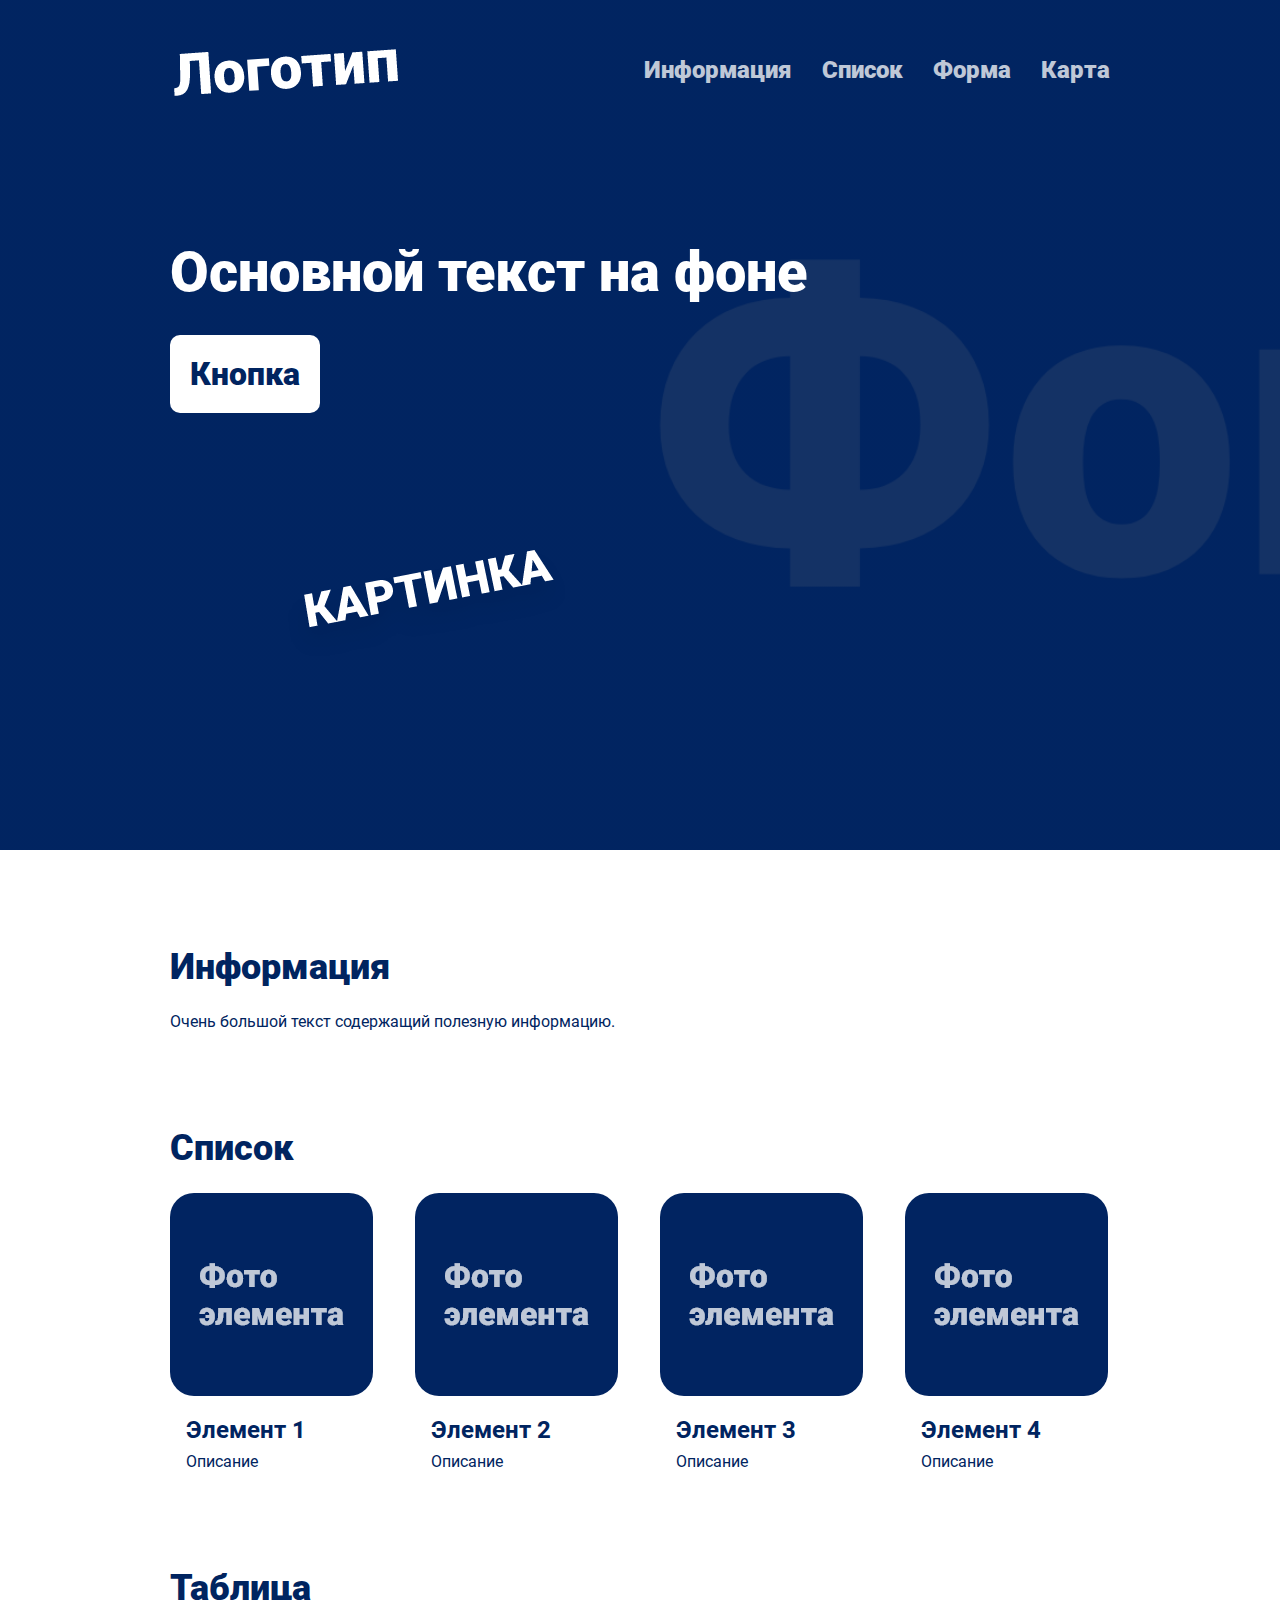
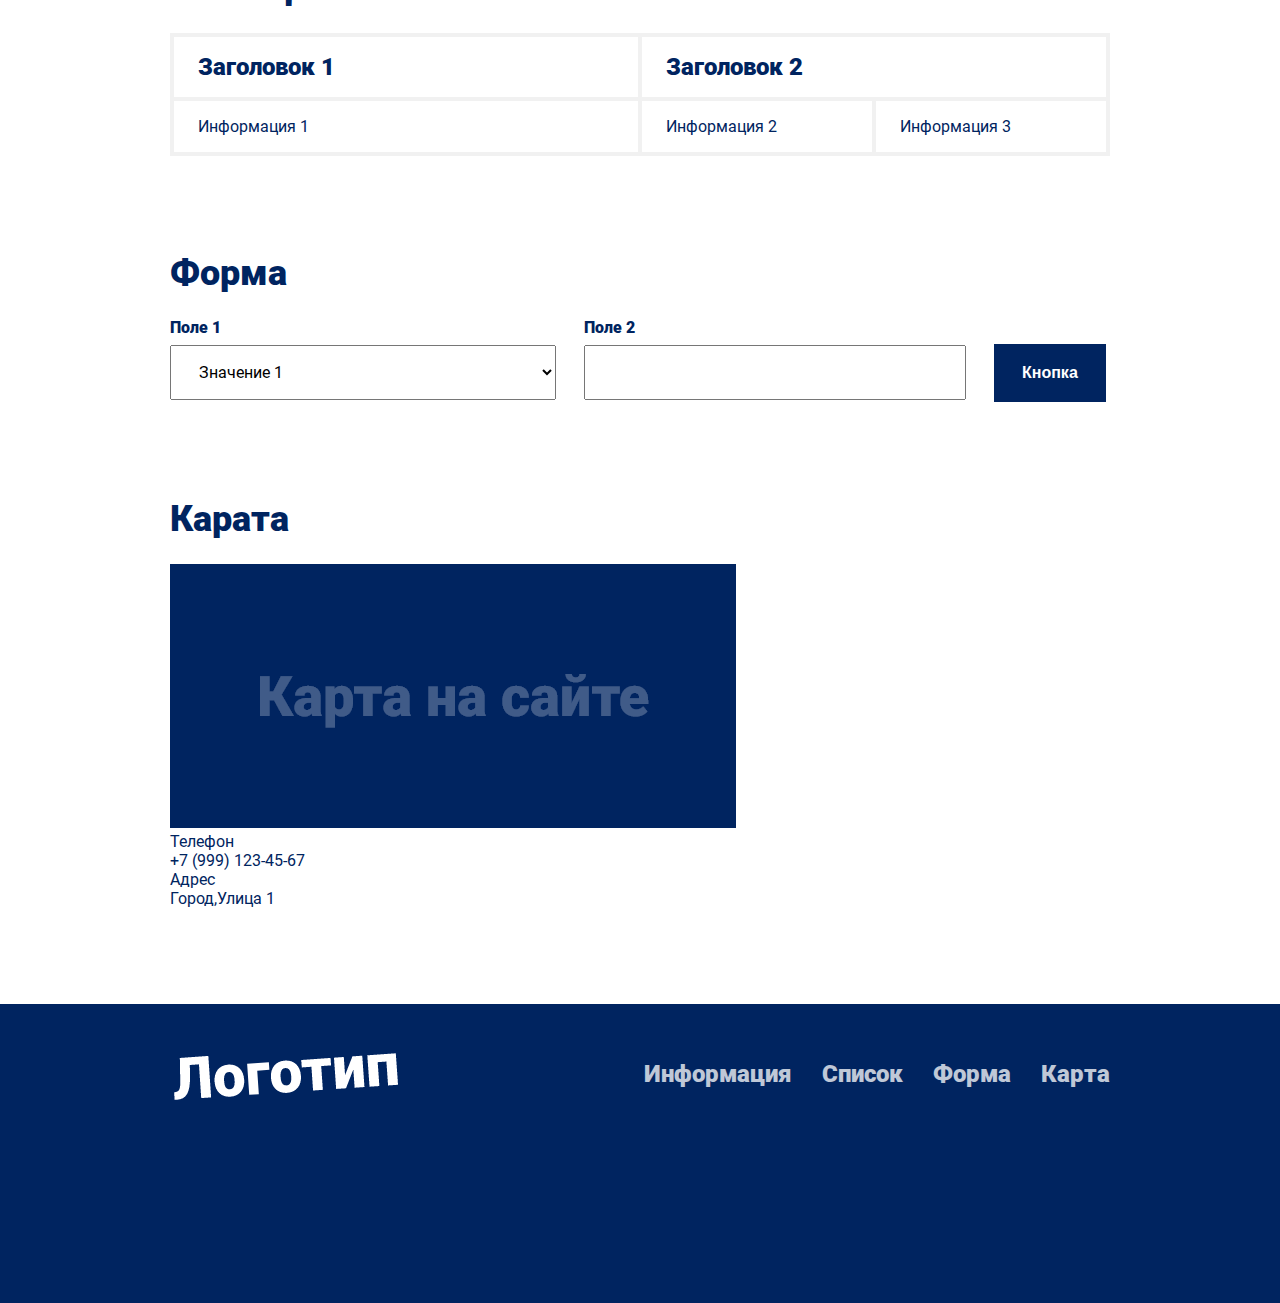
<file: www/index.html>
<!DOCTYPE html>
<html lang="ru">
<head>
	<meta http-equiv="Content-Type" content="text/html;charset=UTF-8"/>
	<title>Одностраничный макет</title>
	<meta name="description" content="Одностраничный макет" />
	<meta name="keywords" content="Одностраничный макет, landing, обучение"> 
	<link rel="shortcut icon" href="./favicon.ico" type="image/x-icon" />
	<link rel="preconnect" href="https://fonts.gstatic.com"/>
	<link href="https://fonts.googleapis.com/css2?family=Roboto+Condensed:wght@400;700&family=Roboto:wght@400;500;700;900&display=swap" rel="stylesheet"/>
	<link rel="stylesheet" type="text/css" href="./public/fonts/Roboto.css"/>
	<link rel="stylesheet" type="text/css" href="./public/style.css">
</head>
<body>
	<div class="Landing">
		<div class="Landing__header">
			
			<div class="Header__section">
				<div class="Header__menu">
					<div class="Menu__logotype">
						<img src="./public/images/logotype_white.png"/>
					</div>
					<div class="Menu__list" >
						<a class="Menu__link">
							Информация
						</a>
						<a class="Menu__link">
							Список
						</a>
						<a class="Menu__link">
							Форма
						</a>
						<a class="Menu__link">
							Карта
						</a>
					</div>
				</div>

				<div class="Header__content">
					<div class="Content__info">
						<div class="Content__text">
							Основной текст на фоне
						</div>
						<div class="Content__button">
							<a class="Button">
								Кнопка
							</a>
						</div>
					</div>
					<div class="Content__image">
						<img src="./public/images/image.png"/>
					</div>
				</div>
			</div>


		</div>
		<div class="Landing__content">
			<div class="Content__section">
				<div class="Section__title">
					Информация
				</div>
				<div class="Section__text">
					Очень большой текст содержащий полезную информацию.
				</div>
			</div>
			<div class="Content__section">
				<div class="Section__title">
					Список
				</div>
				<div class="Section__lists">
					<div class="List__block">
						<div class="List__image">
							<img src="./public/images/6e5742a8e74a6fcfaa219851db175864cfab73e3.png">
						</div>
						<div class="List__title">
						Элемент 1
						</div>
						<div class="List__info">
						Описание
						</div>
					</div>

					<div class="List__block">
						<div class="List__image">
							<img src="./public/images/6e5742a8e74a6fcfaa219851db175864cfab73e3.png">
						</div>
						<div class="List__title">
						Элемент 2
						</div>
						<div class="List__info">
						Описание
						</div>
					</div>

					<div class="List__block">
						<div class="List__image">
							<img src="./public/images/6e5742a8e74a6fcfaa219851db175864cfab73e3.png">
						</div>
						<div class="List__title">
						Элемент 3
						</div>
						<div class="List__info">
						Описание
						</div>
					</div>

					<div class="List__block List__block_end">
						<div class="List__image">
							<img src="./public/images/6e5742a8e74a6fcfaa219851db175864cfab73e3.png">
						</div>
						<div class="List__title">
						Элемент 4
						</div>
						<div class="List__info">
						Описание
						</div>
					</div>
				</div>
			</div>
			<div class="Content__section">
				<div class="Section__title">
					Таблица
				</div>
				<div class="Section__table">
					<table class="Table">
						<thead>
							<tr class="Tr">
								<th class="Th">
									<b>Заголовок 1</b>
								</th>
								<th class="Th" colspan="2">
									<b>Заголовок 2</b>
								</th>
							</tr>
						</thead>
						<tbody>
							<tr>
								<td class="Td">Информация 1</td>
								<td class="Td">Информация 2</td>
								<td class="Td">Информация 3</td>
							</tr>
						</tbody>
					</table>
				</div>
			</div>

			<div class="Content__section">
				<div class="Section__title">
					Форма
				</div>
				<div class="Section__form">
					<form>
						<div class="Form__item">
							<label class="Form__label">
								Поле 1
							</label>
							<select class="Form__select">
								<option>Значение 1</option>
								<option>Значение 2</option>
								<option>Значение 3</option>
							</select>
						</div>
						<div class="Form__item">
							<label class="Form__label">
								Поле 2
							</label>
							<input class="Form__input" type="text" />
						</div>
						<div class="Form__item Form__item_end">
							<button class="Form__button">
								Кнопка
							</button>
						</div>
					</form>
				</div>
			</div>
		</div>
        <div class="Content__section">
        	<div class="Section__title">Карата</div>
		    <div class="Saction_map">
		    	<div class="map_img">
		    		<img src="./public/images/background_map.png">
		    	</div>
		    	<div class="map_num">Телефон</div>
		    	<div class="map_inf">+7 (999) 123-45-67</div>
		    	<div class="map_adres">Адрес</div>
		    	<div class="map_inf">Город,Улица 1</div>
		    </div>
        </div>
		<div class="Landing__footer">
			<div class="Header__section">
				<div class="Header__menu">
					<div class="Menu__logotype">
						<img src="./public/images/logotype_white.png"/>
					</div>
					<div class="Menu__list" >
						<a class="Menu__link">
							Информация
						</a>
						<a class="Menu__link">
							Список
						</a>
						<a class="Menu__link">
							Форма
						</a>
						<a class="Menu__link">
							Карта
						</a>
					</div>
				</div>

			</div>

		</div>
	</div>
</body>
</html>
</file>
<file: www/public/fonts/Roboto.css>
@font-face {
    font-family: 'Roboto';
    src: url('Roboto-BlackItalic.eot');
    src: local('Roboto Black Italic'), local('Roboto-BlackItalic'),
        url('Roboto-BlackItalic.eot?#iefix') format('embedded-opentype'),
        url('Roboto-BlackItalic.woff2') format('woff2'),
        url('Roboto-BlackItalic.woff') format('woff'),
        url('Roboto-BlackItalic.ttf') format('truetype');
    font-weight: 900;
    font-style: italic;
}

@font-face {
    font-family: 'Roboto';
    src: url('Roboto-Bold.eot');
    src: local('Roboto Bold'), local('Roboto-Bold'),
        url('Roboto-Bold.eot?#iefix') format('embedded-opentype'),
        url('Roboto-Bold.woff2') format('woff2'),
        url('Roboto-Bold.woff') format('woff'),
        url('Roboto-Bold.ttf') format('truetype');
    font-weight: bold;
    font-style: normal;
}

@font-face {
    font-family: 'Roboto';
    src: url('Roboto-BoldItalic.eot');
    src: local('Roboto Bold Italic'), local('Roboto-BoldItalic'),
        url('Roboto-BoldItalic.eot?#iefix') format('embedded-opentype'),
        url('Roboto-BoldItalic.woff2') format('woff2'),
        url('Roboto-BoldItalic.woff') format('woff'),
        url('Roboto-BoldItalic.ttf') format('truetype');
    font-weight: bold;
    font-style: italic;
}

@font-face {
    font-family: 'Roboto';
    src: url('Roboto-LightItalic.eot');
    src: local('Roboto Light Italic'), local('Roboto-LightItalic'),
        url('Roboto-LightItalic.eot?#iefix') format('embedded-opentype'),
        url('Roboto-LightItalic.woff2') format('woff2'),
        url('Roboto-LightItalic.woff') format('woff'),
        url('Roboto-LightItalic.ttf') format('truetype');
    font-weight: 300;
    font-style: italic;
}

@font-face {
    font-family: 'Roboto';
    src: url('Roboto-Regular.eot');
    src: local('Roboto'), local('Roboto-Regular'),
        url('Roboto-Regular.eot?#iefix') format('embedded-opentype'),
        url('Roboto-Regular.woff2') format('woff2'),
        url('Roboto-Regular.woff') format('woff'),
        url('Roboto-Regular.ttf') format('truetype');
    font-weight: normal;
    font-style: normal;
}

@font-face {
    font-family: 'Roboto';
    src: url('Roboto-ThinItalic.eot');
    src: local('Roboto Thin Italic'), local('Roboto-ThinItalic'),
        url('Roboto-ThinItalic.eot?#iefix') format('embedded-opentype'),
        url('Roboto-ThinItalic.woff2') format('woff2'),
        url('Roboto-ThinItalic.woff') format('woff'),
        url('Roboto-ThinItalic.ttf') format('truetype');
    font-weight: 100;
    font-style: italic;
}

@font-face {
    font-family: 'Roboto';
    src: url('Roboto-Black.eot');
    src: local('Roboto Black'), local('Roboto-Black'),
        url('Roboto-Black.eot?#iefix') format('embedded-opentype'),
        url('Roboto-Black.woff2') format('woff2'),
        url('Roboto-Black.woff') format('woff'),
        url('Roboto-Black.ttf') format('truetype');
    font-weight: 900;
    font-style: normal;
}

@font-face {
    font-family: 'Roboto';
    src: url('Roboto-MediumItalic.eot');
    src: local('Roboto Medium Italic'), local('Roboto-MediumItalic'),
        url('Roboto-MediumItalic.eot?#iefix') format('embedded-opentype'),
        url('Roboto-MediumItalic.woff2') format('woff2'),
        url('Roboto-MediumItalic.woff') format('woff'),
        url('Roboto-MediumItalic.ttf') format('truetype');
    font-weight: 500;
    font-style: italic;
}

@font-face {
    font-family: 'Roboto';
    src: url('Roboto-Thin.eot');
    src: local('Roboto Thin'), local('Roboto-Thin'),
        url('Roboto-Thin.eot?#iefix') format('embedded-opentype'),
        url('Roboto-Thin.woff2') format('woff2'),
        url('Roboto-Thin.woff') format('woff'),
        url('Roboto-Thin.ttf') format('truetype');
    font-weight: 100;
    font-style: normal;
}

@font-face {
    font-family: 'Roboto';
    src: url('Roboto-Light.eot');
    src: local('Roboto Light'), local('Roboto-Light'),
        url('Roboto-Light.eot?#iefix') format('embedded-opentype'),
        url('Roboto-Light.woff2') format('woff2'),
        url('Roboto-Light.woff') format('woff'),
        url('Roboto-Light.ttf') format('truetype');
    font-weight: 300;
    font-style: normal;
}

@font-face {
    font-family: 'Roboto';
    src: url('Roboto-Italic.eot');
    src: local('Roboto Italic'), local('Roboto-Italic'),
        url('Roboto-Italic.eot?#iefix') format('embedded-opentype'),
        url('Roboto-Italic.woff2') format('woff2'),
        url('Roboto-Italic.woff') format('woff'),
        url('Roboto-Italic.ttf') format('truetype');
    font-weight: normal;
    font-style: italic;
}

@font-face {
    font-family: 'Roboto';
    src: url('Roboto-Medium.eot');
    src: local('Roboto Medium'), local('Roboto-Medium'),
        url('Roboto-Medium.eot?#iefix') format('embedded-opentype'),
        url('Roboto-Medium.woff2') format('woff2'),
        url('Roboto-Medium.woff') format('woff'),
        url('Roboto-Medium.ttf') format('truetype');
    font-weight: 500;
    font-style: normal;
}
</file>
<file: www/public/style.css>
@import url('https://fonts.googleapis.com/css2?family=Roboto+Condensed:wght@400;700&family=Roboto:wght@400;500;700;900&display=swap');

html, body {
	margin: 0;
	padding: 0;
	width: 100%;
}

.Landing {
	width: 100%;
	font-family: 'Roboto', sans-serif;
	color: #002460;
}

.Landing__header {
	margin-bottom: 96px;
	background-color: #002460;
	background: linear-gradient( rgba(0, 0, 0, 0.5), rgba(0, 0, 0, 0.5) ), url("./images/background_image.png");
	background-repeat: no-repeat;
	background-size: cover;
}

.Header__section {
	width: 940px;
	padding: 0 42px 160px;
	margin: 0 auto;
}

.Header__menu {
	width: 100%;
	padding-top: 24px;
	padding-bottom: 24px;
}

.Header__content {
	width: 100%;
}

.Content__info {
	vertical-align: top;
	display: inline-block;
}

.Content__text {
	color: white;
	font-weight: 900;
	font-size: 56px;
	margin-top: 100px;
}

.Content__button {
	margin-top: 50px;
}

.Button {
	font-family: 'Roboto', sans-serif;
	font-size: 32px;
	font-weight: 900;
	border-radius: 10px;
	padding: 20px;
	background-color: white;
	color: #002460;
	cursor: pointer;
	outline: none;
	
}

.Content__image {
	display: inline-block;
	margin-top: 130px;
	margin-left: 100px;

}

.Menu__logotype {
	display: inline-block;
}

.Menu__list {
	display: inline-block;
	float: right;
	padding-top: 32px;
}

.Menu__link {
	color: white;
	font-weight: 900;
	font-size: 24px;
	margin-left: 24px;
	opacity: .75;
	transition: opacity ease .25s;
	cursor: pointer;
}

.Menu__link:hover {
	opacity: 1;
}

.Landing__content {
	width: 100%;
}

.Content__section {
	width: 940px;
	padding: 0 42px;
	margin: 0 auto;
	margin-bottom: 96px;
}

.Section__title {
	font-size: 36px;
	font-weight: 900;
	margin-bottom: 24px;
}

.Section__text {
	font-size: 16px;
	font-weight: 400;
}

.Section__table {
	width: 100%;
}

.Table {
	width: 100%;
	border-collapse: collapse;
}

.Tr {
	width: 100%;
}

.Th {
	font-size: 24px;
	padding: 16px 24px;
	width: 50%;
	border: 4px solid #f1f1f1;
	text-align: left;
}

.Td {
	padding: 16px 24px;
	border: 4px solid #f1f1f1;
}

.Section__form {
	width: 100%;
}

.Form__item {
	display: inline-block;
	margin-right: 24px;
}

.Form__item_end {
	margin-right: 0;
}

.Form__label {
	display: block;
	font-weight: 900;
	margin-bottom: 8px;
}

.Form__input {
	font-family: 'Roboto', sans-serif;
	font-size: 16px;
	padding: 16px 24px;
	outline: none;
	width: 330px;
}

.Form__select {
	font-family: 'Roboto', sans-serif;
	font-size: 16px;
	padding: 16px 24px;
	outline: none;
	width: 386px;
}

.Form__button {
	padding: 20px 28px;
	font-size: 16px;
	background-color: #002460;
	color: white;
	border: none;
	font-weight: 700;
	cursor: pointer;
	outline: none;
}


.List__block {
	display: inline-block;
	margin-right: 38px;
}

.List__block_end {
	margin-right: 0;
}

.List__image {
	margin-bottom: 16px;
}

.List__image img {
	border-radius: 24px;
}

.List__title {
	margin-bottom: 8px;
	font-size: 24px;
	font-weight: 700;
	padding: 0 16px;
}

.List__info {
	font-size: 16px;
	font-weight: 400;
	padding: 0 16px;
}

.Section__lists {
	width: 100%;
}

.Section__map {
	width: 100%;
}

.Map__img {
	display: inline-block;
	margin-left: 370px
}

.Map__number {
	margin-top: -220px;
	font-size: 22px;
	font-weight: 900;
}

.Map__adres{
	margin-top: 38px;
	font-size: 22px;
	font-weight: 900;
}

.Map__info {
	margin-top: 12px;
	font-size: 18px;
	font-weight: 400;
}

.Landing__footer {
	background-color: #002460;
}

.Footer__section {
	width: 940px;
	padding: 0 42px;
	margin: 0 auto;
}
</file>
